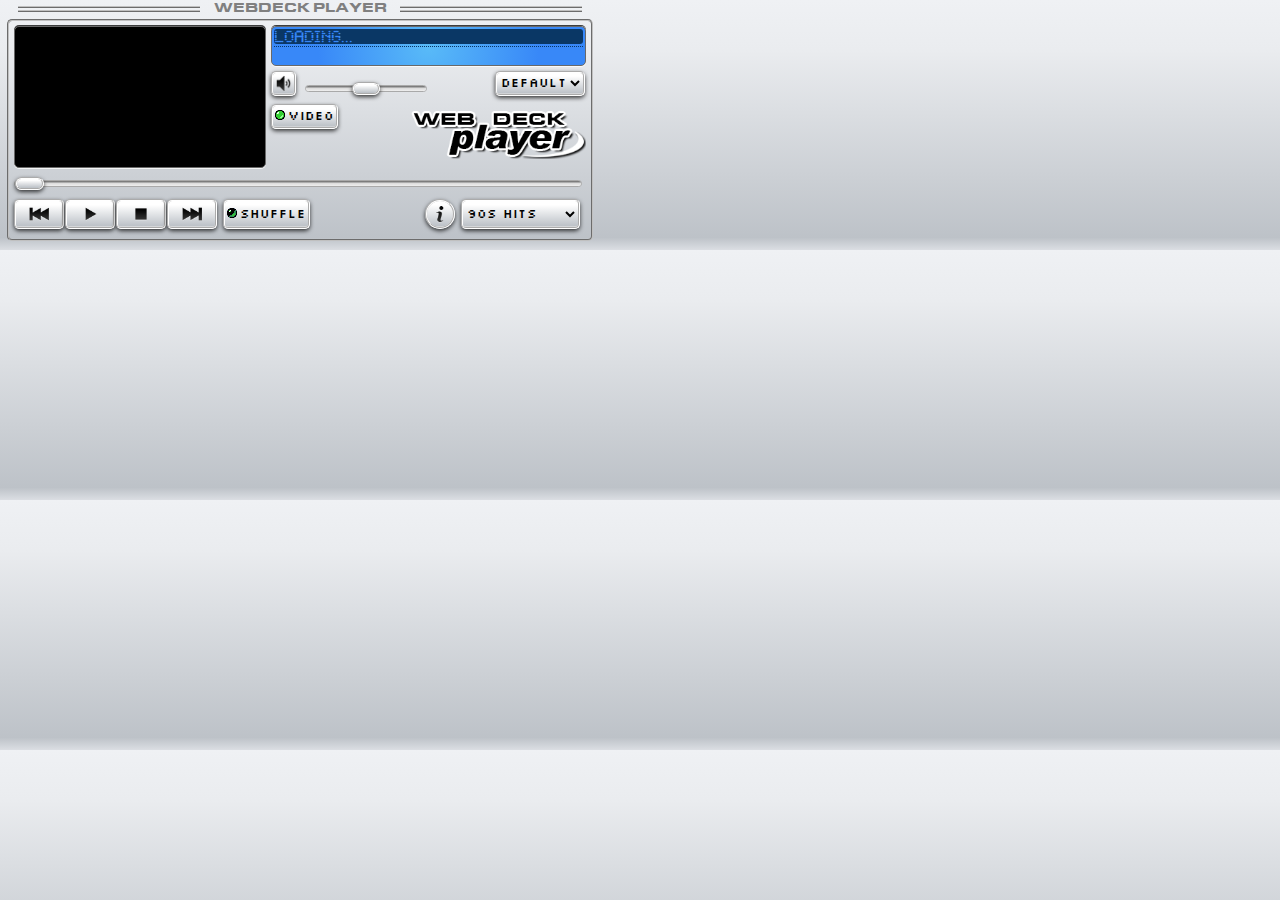
<file: webdeck-player/index.html>
<!DOCTYPE html>

<html lang="en">
    <head>
        <meta charset="utf-8" lang="en"/>
        <meta name="author" content="Chris"/>
        <meta name="description" content=""/>
        <meta name="viewport" content="width=device-width, initial-scale=1">

        <title>Webdeck Player</title>
        <link rel="icon" type="image/x-icon" href="/favicon.ico"> 
        <link id="player-theme" rel="stylesheet" href="./themes/silver/webdeck-player.css">
    </head>

    <body>

        <div id="content">

            <div id="web-deck-player">

                <div id="player-title-bar">
                    WEBDECK PLAYER
                </div>

                <div id="player-body">
                    <div id="player-main-section">
                        <div class="columns">
                            <div id="player-display">
                                <div id="youtube-player"></div>
                            </div>
                            
                            <div id="player-info">
                                <div id="info-screen">
                                    <p id="songLabel"><b>Loading...</b></p>
                                    <div id="statusLabel"><br></div>
                                </div>
                                
                                <div class="player-row">
                                    <div id="player-volume">
                                        <button id="volumeButton" title="Mute / Unmute"></button>
                                        <input type="range" id="volumeBar" title="Volume" min="0" max="100" value="50">
                                    </div>
                                    
                                    <select id="themeSelector" title="Select Theme">
                                        <!-- themes are injected with javascript -->
                                    </select> 
                                </div>

                                <div class="player-row">
                                    <button id="videoButton" class="toggle-button" state="on" title="Toggle Video"><p>Video</p></button>

                                    <div id="playerLogo"></div>
                                </div>
                            </div>
                        </div>
                    </div>
                    
                    <div id="player-control-panel">
                        <input type="range" id="seekBar" title="Seek" value="0">
                        <br>
                        
                        <div class="playing-controls">
                            <button id="prevButton" title="Previous Track"></button>
                            <button id="playButton" title="Play / Pause"></button>
                            <button id="stopButton" title="Stop"></button>
                            <button id="nextButton" title="Next Track"></button>
                        </div>
                        
                        <div class="playing-controls">
                            <button id="shuffleButton" class="toggle-button" state="off" title="Toggle Shuffle"><p>Shuffle</p></button>
                        </div>

                        
                        
                        <div class="playing-controls" float-right>
                            <select id="playlistSelector" title="Select Playlist">
                                <!-- playlists are injected with javascript -->
                            </select>
                        </div>

                        <div class="playing-controls" rounded float-right>
                            <button id="infoButton" title="Info"></button>
                        </div>
                    </div>
    
                </div>
 
            </div>

            <script src="./script.js"></script>
        
        </div>

    </body>
</html>
</file>
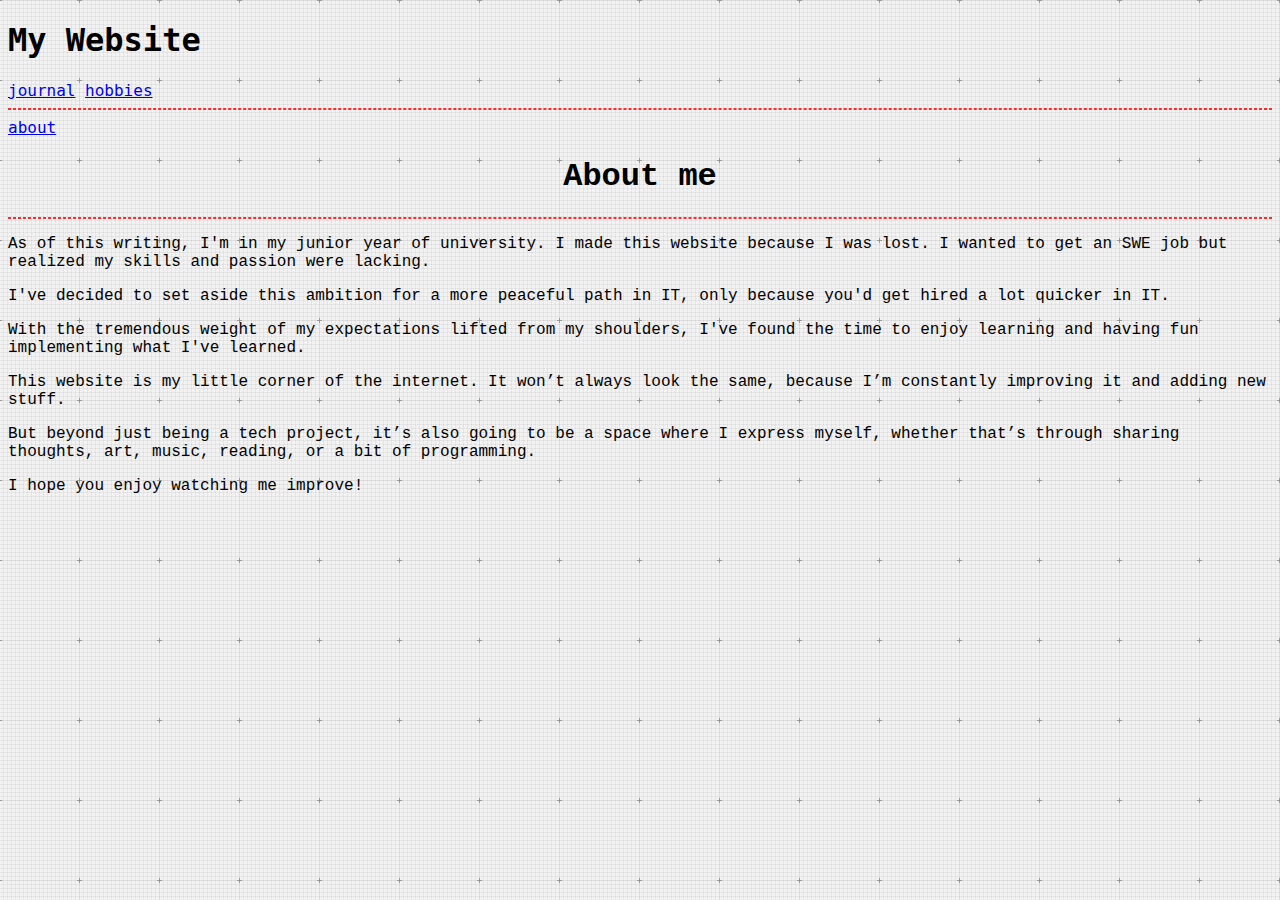
<file: about.html>
<!DOCTYPE html>
<html lang="en">
  <head>
    <meta charset="UTF-8" />
    <meta
      name="viewport"
      content="width=device-width, initial-scale=1, maximum-scale=1"
    />
    <meta name="viewport" content="width=device-width, initial-scale=1.0" />
    <title>Aldamarre's website</title>

    <!-- Stylesheets -->
    <link href="style.css" rel="stylesheet" type="text/css" media="all" />
    <link href="https://478.neocities.org/catalog/fonts.css" rel="stylesheet" />
    <link
      href="https://fonts.googleapis.com/css2?family=Chilanka&family=Itim&display=swap"
      rel="stylesheet"
    />
    <link rel="preconnect" href="https://fonts.googleapis.com" />
    <link rel="preconnect" href="https://fonts.gstatic.com" crossorigin />
    <link
      href="https://fonts.googleapis.com/css2?family=Pixelify+Sans&display=swap"
      rel="stylesheet"
    />
  </head>

  <body>
    <div class="image-center">
      <div class="container">
        <div class="sidebar">
          <h1>My Website</h1>
          <a href="index.html">journal</a>
          <a href="hobbies.html">hobbies</a>
          <br>
          <hr style="color: #ff2b2b; border-style: dashed;">
          <a href="about.html">about</a>
        </div>

        <div class="content" style="font-family: Courier, monospace;">
          <h1 style="text-align: center; font-family: Courier, monospace;">
           About me<br />
          </h1>
          <hr style="color: #ff2b2b; border-style: dashed;"/>
            <p>As of this writing, I'm in my junior year of university. I made this website because I was lost. I wanted to get an SWE job but realized my skills and passion were lacking.</p>
            <p>I've decided to set aside this ambition for a more peaceful path in IT, only because you'd get hired a lot quicker in IT.</p>
            <p>With the tremendous weight of my expectations lifted from my shoulders, I've found the time to enjoy learning and having fun implementing what I've learned.</p>
            <p>This website is my little corner of the internet. It won’t always look the same, because I’m constantly improving it and adding new stuff.</p> 
            <p>But beyond just being a tech project, it’s also going to be a space where I express myself, whether that’s through sharing thoughts, art, music, reading, or a bit of programming.</p>
            <p>I hope you enjoy watching me improve!</p>
        </div>
      </div>
    </div>
  </body>
</html>
</file>
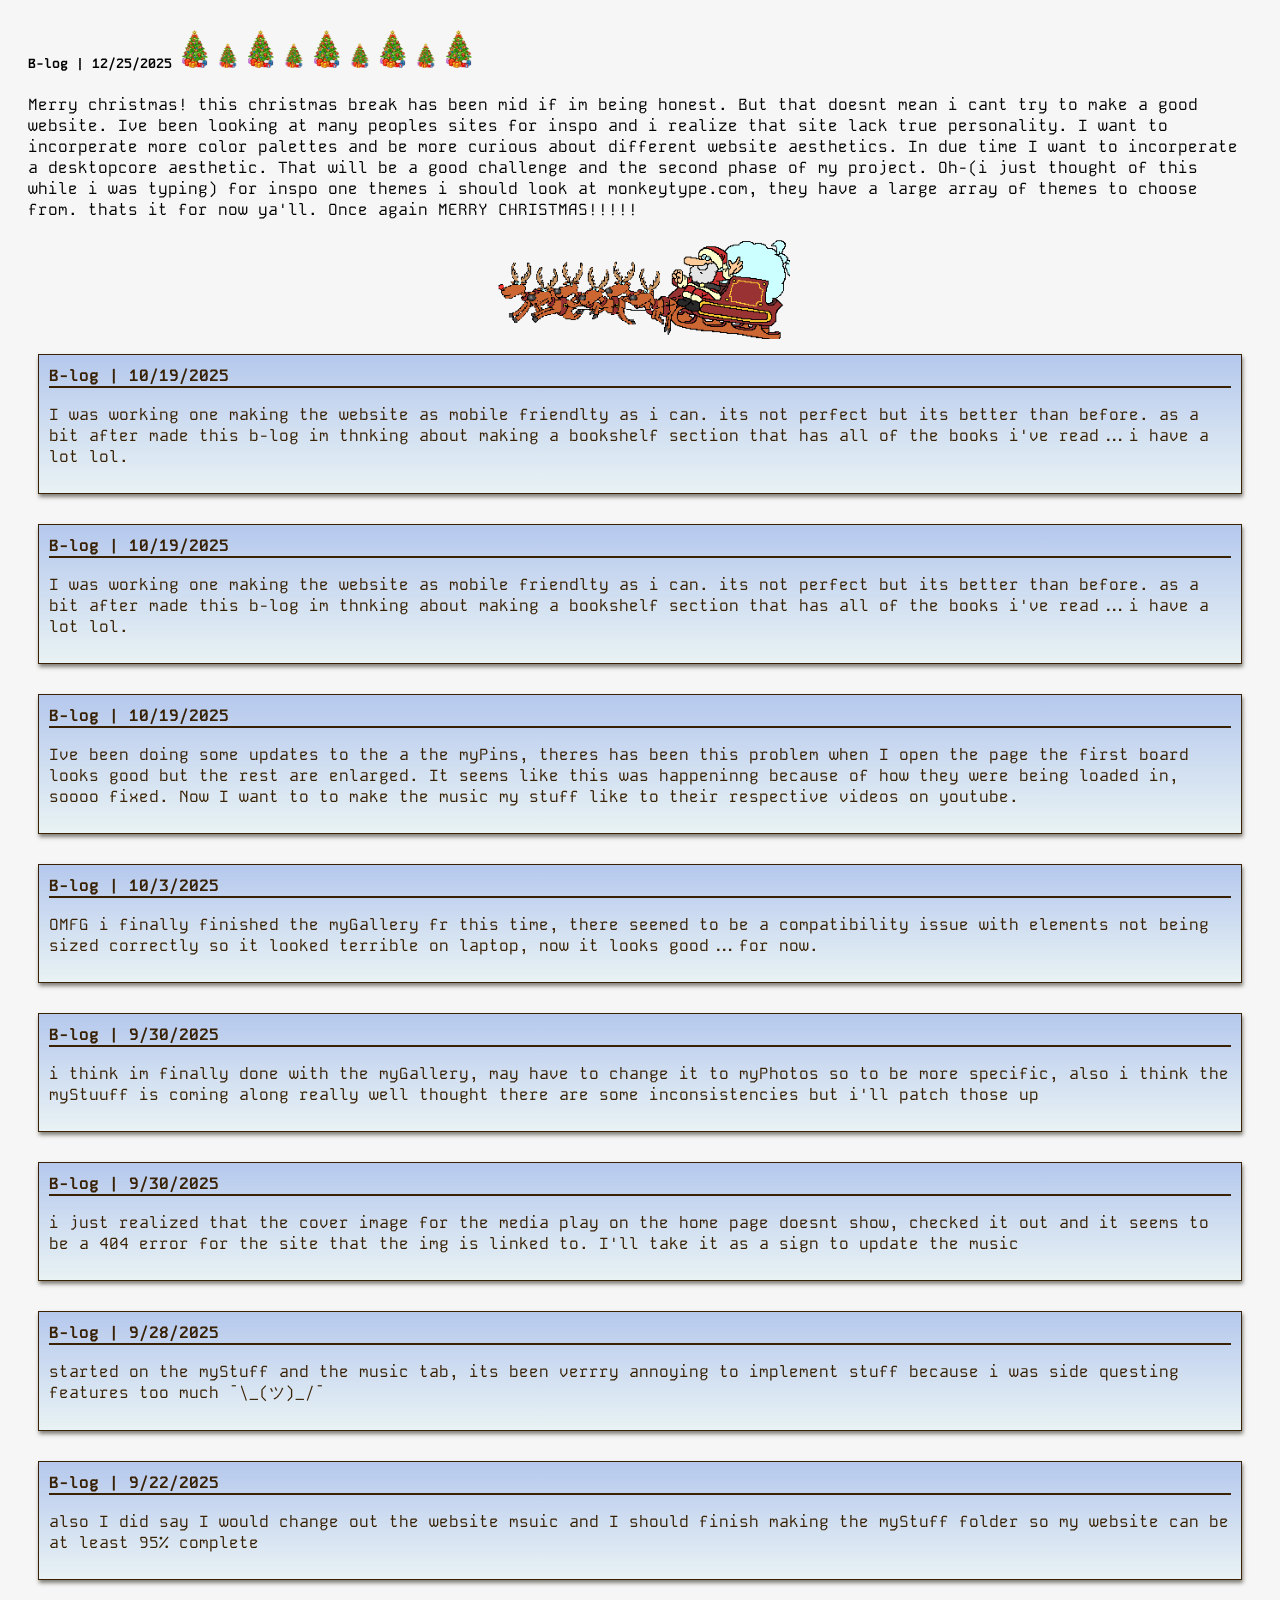
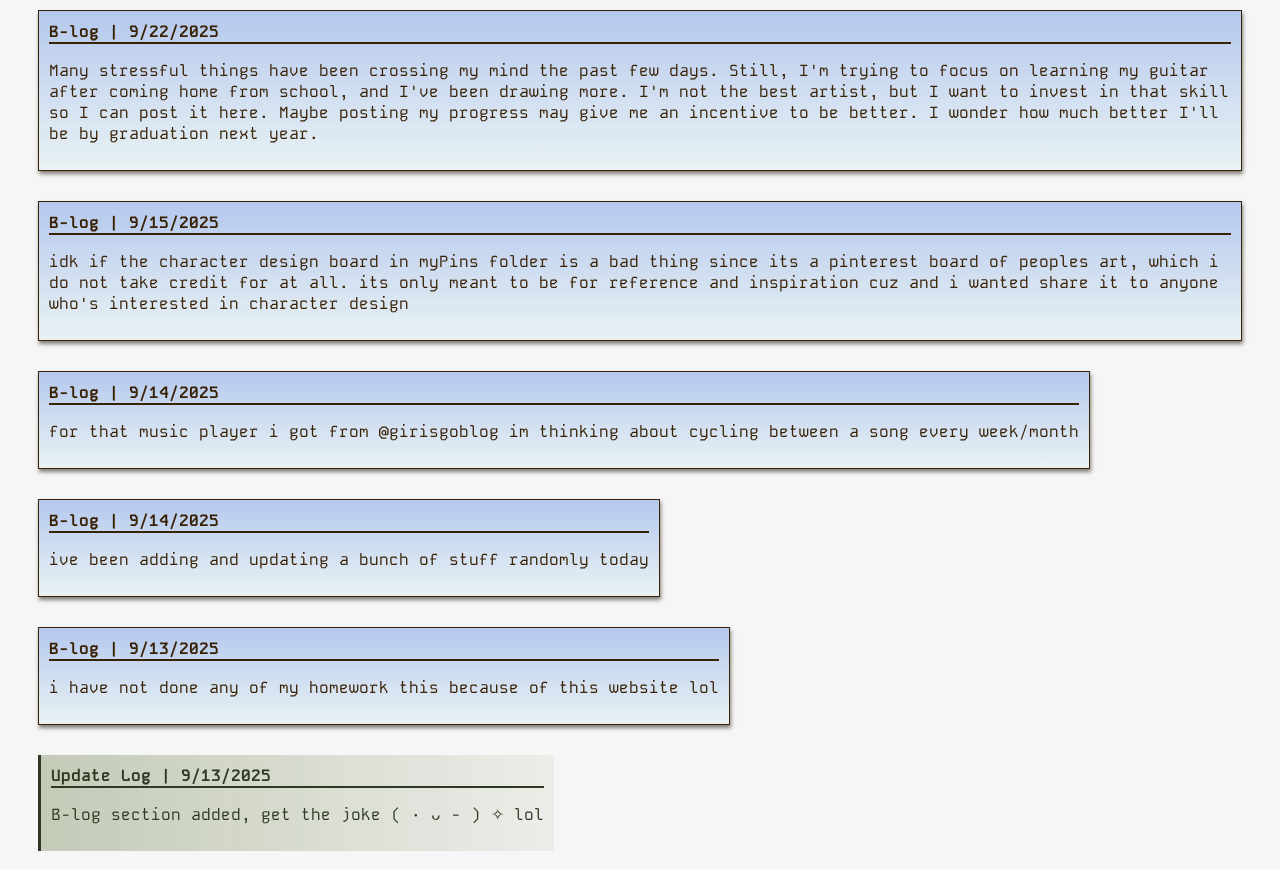
<file: b-log.html>
<!DOCTYPE html>

<html>

<head>
    <meta charset="utf-8">
    <meta http-equiv="X-UA-Compatible" content="IE=edge">
    <title>b-log</title>
    <meta name="description" content="">
    <meta name="viewport" content="width=device-width, initial-scale=1">
    <link rel="stylesheet" href="b-log.css">
    <link rel="stylesheet" href="hover.css">
</head>
<style>
    .narrate {
        margin-bottom: 20px
    }
</style>

<body>
    <style>
        @import url("https://fonts.googleapis.com/css2?family=Kode+Mono:wght@400..700&display=swap");
    </style>
    <div class="hvr-grow-shadow">
        <div class="narratechristmas">
            <h5>B-log | 12/25/2025 <img src="images/tree.gif" width="30" alt="Christmas tree">
            <img src="images/tree.gif" width="20" alt="Christmas tree">
            <img src="images/tree.gif" width="30" alt="Christmas tree">
            <img src="images/tree.gif" width="20" alt="Christmas tree">
            <img src="images/tree.gif" width="30" alt="Christmas tree">
            <img src="images/tree.gif" width="20" alt="Christmas tree">
            <img src="images/tree.gif" width="30" alt="Christmas tree">
            <img src="images/tree.gif" width="20" alt="Christmas tree">
            <img src="images/tree.gif" width="30" alt="Christmas tree"></h5>
            <p>Merry christmas! this christmas break has been mid if im being honest. But that doesnt mean i cant try to
                make a good website. Ive been looking at many peoples sites for inspo and i realize that site lack true
                personality. I want to incorperate more color palettes and be more curious about different website
                aesthetics. In due time I want to incorperate a desktopcore aesthetic. That will be a good challenge and
                the second phase of my project. Oh-(i just thought of this while i was typing) for inspo one themes i
                should look at monkeytype.com, they have a large array of themes to choose from. thats it for now ya'll.
                Once again MERRY CHRISTMAS!!!!!</p>
            </p>
            <div class="tree-row" style="text-align:center;">
                <img src="images/santasleigh.gif" width="300">

            </div>

        </div>
    </div>

    <div class="hvr-grow-shadow">
        <div class="narrate">
            <h5>B-log | 10/19/2025</h5>
            <p>I was working one making the website as mobile friendlty as i can. its not perfect but its better than
                before. as a bit after made this b-log im thnking about making a bookshelf section that has all of the
                books i've read...i have a lot lol.
            </p>
        </div>
    </div>

    <div class="hvr-grow-shadow">
        <div class="narrate">
            <h5>B-log | 10/19/2025</h5>
            <p>I was working one making the website as mobile friendlty as i can. its not perfect but its better than
                before. as a bit after made this b-log im thnking about making a bookshelf section that has all of the
                books i've read...i have a lot lol.
            </p>
        </div>
    </div>

    <div class="hvr-grow-shadow">
        <div class="narrate">
            <h5>B-log | 10/19/2025</h5>
            <p>Ive been doing some updates to the a the myPins, theres has been this problem when I open the page the
                first board looks good but the rest are enlarged. It seems like this was happeninng because of how they
                were being loaded in, soooo fixed. Now I want to to make the music my stuff like to their respective
                videos on youtube.</p>
        </div>
    </div>

    <div class="hvr-grow-shadow">
        <div class="narrate">
            <h5>B-log | 10/3/2025</h5>
            <p>OMFG i finally finished the myGallery fr this time, there seemed to be a compatibility issue with
                elements not being sized correctly so it looked terrible on laptop, now it looks good...for now.</p>
        </div>
    </div>


    <div class="hvr-grow-shadow">
        <div class="narrate">
            <h5>B-log | 9/30/2025</h5>
            <p>i think im finally done with the myGallery, may have to change it to myPhotos so to be more specific,
                also i think the myStuuff is coming along really well thought there are some inconsistencies but i'll
                patch those up</p>
        </div>
    </div>

    <div class="hvr-grow-shadow">
        <div class="narrate">
            <h5>B-log | 9/30/2025</h5>
            <p>i just realized that the cover image for the media play on the home page doesnt show, checked it out and
                it seems to be a 404 error for the site that the img is linked to. I'll take it as a sign to update the
                music</p>
        </div>
    </div>


    <div class="hvr-grow-shadow">
        <div class="narrate">
            <h5>B-log | 9/28/2025</h5>
            <p>started on the myStuff and the music tab, its been verrry annoying to implement stuff because i was side
                questing features too much ¯\_(ツ)_/¯</p>
        </div>
    </div>

    <div class="hvr-grow-shadow">
        <div class="narrate">
            <h5>B-log | 9/22/2025</h5>
            <p>also I did say I would change out the website msuic and I should finish making the myStuff folder so my
                website can be at least 95% complete</p>
        </div>
    </div>

    <div class="hvr-grow-shadow">
        <div class="narrate">
            <h5>B-log | 9/22/2025</h5>
            <p>Many stressful things have been crossing my mind the past few days. Still, I'm trying to focus on
                learning my guitar after coming home from school, and I've been drawing more. I'm not the best artist,
                but I want to invest in that skill so I can post it here. Maybe posting my progress may give me an
                incentive to be better. I wonder how much better I'll be by graduation next year.</p>
        </div>
    </div>

    <div class="hvr-grow-shadow">
        <div class="narrate">
            <h5>B-log | 9/15/2025</h5>
            <p>idk if the character design board in myPins folder is a bad thing since its a pinterest board of peoples
                art, which i do not take credit for at all. its only meant to be for reference and inspiration cuz and i
                wanted share it to anyone who's interested in character design</p>
        </div>
    </div>


    <div class="hvr-grow-shadow">
        <div class="narrate">
            <h5>B-log | 9/14/2025</h5>
            <p>for that music player i got from @girisgoblog im thinking about cycling between a song every week/month
            </p>
        </div>
    </div>

    <div class="hvr-grow-shadow">
        <div class="narrate">
            <h5>B-log | 9/14/2025</h5>
            <p>ive been adding and updating a bunch of stuff randomly today</p>
        </div>
    </div>

    <div class="hvr-grow-shadow">
        <div class="narrate">
            <h5>B-log | 9/13/2025</h5>
            <p>i have not done any of my homework this because of this website lol</p>
        </div>
    </div>

    <div class="investigate hvr-grow-shadow">
        <h5>Update Log | 9/13/2025</h5>
        <p>B-log section added, get the joke ( • ᴗ - ) ✧ lol</p>
    </div>

    <script src="" async defer></script>
</body>

</html>
</file>
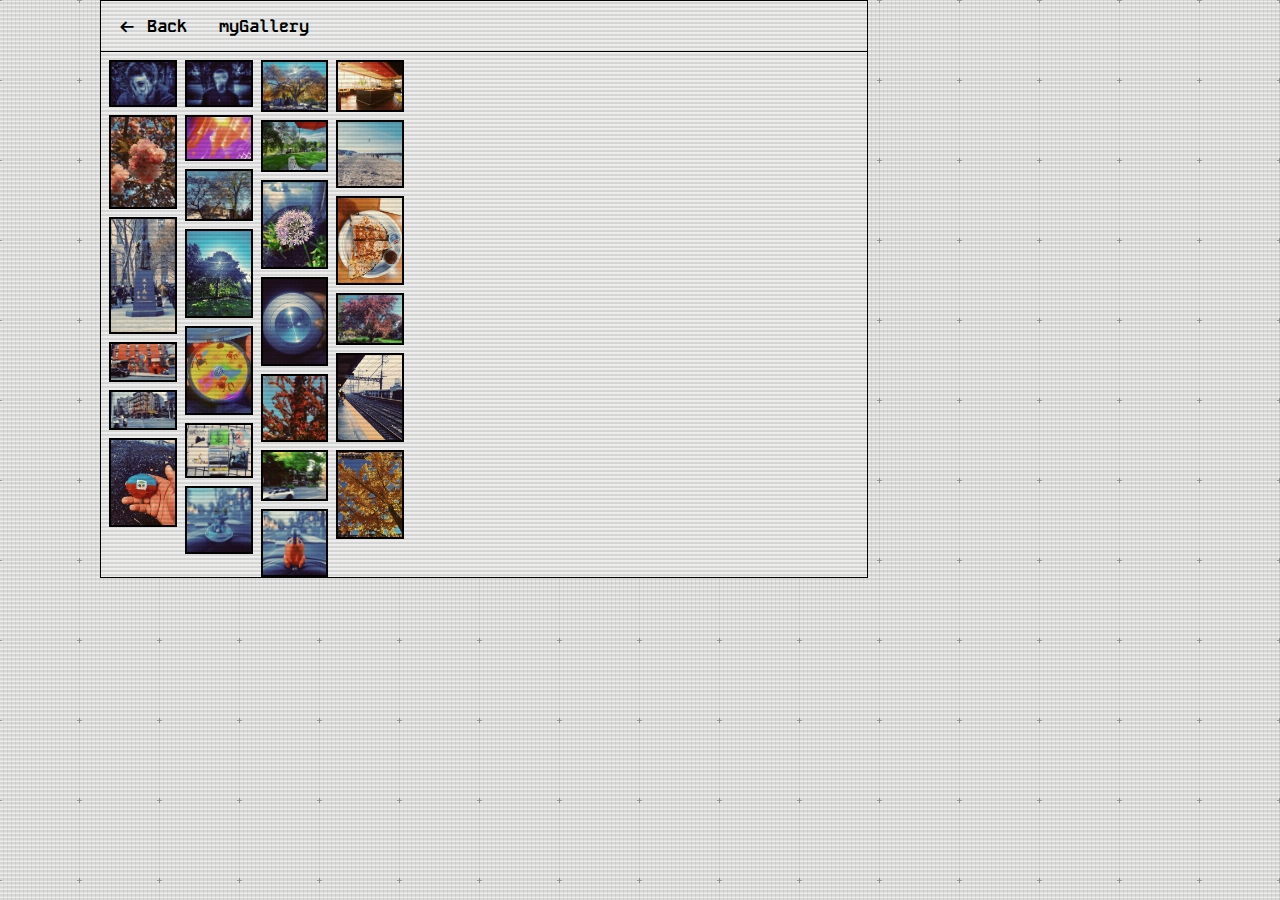
<file: myGallery.html>
<!DOCTYPE html>
<html>

<head>
  <meta charset="utf-8" />
  <meta http-equiv="X-UA-Compatible" content="IE=edge" />
  <title></title>
  <meta name="description" content="" />
  <meta name="viewport" content="width=980, initial-scale=0.5, maximum-scale=0.5, user-scalable=no" />
  <link rel="stylesheet" href="style.css" />
  <link rel="stylesheet" href="bookshelf.css" />
  <link rel="" stylesheeth" href="chat.css" />
  <link rel="stylesheet" href=hover.css>
  <div class="crt"></div>
</head>
<style>
  @import url("https://fonts.googleapis.com/css2?family=Kode+Mono:wght@400..700&display=swap");


html{
     font-family: kode-mono;
}


  * {
    box-sizing: border-box;

  }

body {
  margin: 0;
  display: flex; /* Make the body a flex container */
  justify-content: center; /* Center horizontally */
  align-items: center; /* Center vertically */
  min-height: 100vh; /* Ensure the body takes up at least the full viewport height */
}

  .header {
    text-align: left;
    padding: 0px;
    border: 1px solid black;
   font-family: kode-mono;
  }



button{
     font-family: kode-mono;
}


  .row {
    display: -ms-flexbox;
    /* IE10 */
    display: flex;
    -ms-flex-wrap: wrap;
    /* IE10 */
    flex-wrap: wrap;
    padding: 0 4px;
    background-color: #f1f1f1;
  }

  /* Create four equal columns that sits next to each other */
  .column {
    -ms-flex: 25%;
    /* IE10 */
    flex: 25%;
    max-width: 10%;
    padding: 0 4px;
  }

  .column img {
    margin-top: 8px;
    vertical-align: middle;
    width: 100%;
  
  }

  img{
    
    border: 2px solid #000000;
  }


  /* Responsive layout - makes a two column-layout instead of four columns */
  @media screen and (max-width: 800px) {
    .column {
      -ms-flex: 50%;
      flex: 50%;
      max-width: 50%;
    }
  }

  /* Responsive layout - makes the two columns stack on top of each other instead of next to each other */
  @media screen and (max-width: 600px) {
    .column {
      -ms-flex: 100%;
      flex: 100%;
      max-width: 100%;
    }
  }
</style>

<body>

  <!-- Header -->
   <div class="flex-item-1" style="width: 60%; height: fit-content;margin-left: 100px;margin-right: 100px;">
      <div class="tab" style="
            border-bottom-width: 1px;
            border-left-width: 0px;
            border-right-width: 0px;
            border-top-width: 0px;
          ">
          <a href="index.html" style="color: #000000; text-decoration: none;">
          <button style="font-size: 17px; font-weight: bolder;">
            &lt;- Back
        </button>
          </a>
        <button class="tablinks" style="font-size: 17px; ">
          <strong>myGallery</strong>
        </button>

      </div>
      


<!-- Photo Grid -->
<div class="row">
  <div class="column">
    <img src="/myGallery/image.webp"  loading="lazy" alt="Description of image 1">
    <img src="/myGallery/IMG_0048.webp"  loading="lazy" alt="Description of image 2">
    <img src="/myGallery/IMG_1704.webp"  loading="lazy" alt="Description of image 3">
    <img src="/myGallery/IMG_1711.webp"  loading="lazy" alt="Description of image 4">
    <img src="/myGallery/IMG_1705.webp"  loading="lazy" alt="Description of image 5">
    <img src="/myGallery/IMG_8461.webp"  loading="lazy" alt="Description of image 6">
  </div>
  <div class="column">
    <img src="/myGallery/IMG_0790.webp"  loading="lazy" alt="Description of image 7">
    <img src="/myGallery/IMG_1802.webp"  loading="lazy" alt="Description of image 8">
    <img src="/myGallery/IMG_5608.webp"  loading="lazy" alt="Description of image 9">
    <img src="/myGallery/IMG_0386.webp"  loading="lazy" alt="Description of image 10">
    <img src="/myGallery/IMG_0571.webp"  loading="lazy" alt="Description of image 11">
    <img src="/myGallery/IMG_3382.webp"  loading="lazy" alt="Description of image 12">
    <img src="/myGallery/IMG_1384.webp"  loading="lazy" alt="Description of image 13">
  </div>
  <div class="column">
    <img src="/myGallery/20241025_132404.webp"  loading="lazy" alt="Description of image 14">
    <img src="/myGallery/IMG_2050.webp"  loading="lazy" alt="Description of image 15">
    <img src="/myGallery/IMG_0152.webp"  loading="lazy" alt="Description of image 16">
    <img src="/myGallery/IMG_0559.webp"  loading="lazy" alt="Description of image 17">
    <img src="/myGallery/IMG_5623.webp"  loading="lazy" alt="Description of image 18">
    <img src="/myGallery/IMG_9422.webp"  loading="lazy" alt="Description of image 19">
    <img src="/myGallery/IMG_1386.webp"  loading="lazy" alt="Description of image 20">
  </div>
  <div class="column">
    <img src="/myGallery/cachedImage.webp"  loading="lazy" alt="Description of image 21">
    <img src="/myGallery/IMG_1212.webp"  loading="lazy" alt="Description of image 22">
    <img src="/myGallery/IMG_2832.webp"  loading="lazy" alt="Description of image 23">
    <img src="/myGallery/IMG_9100.webp"  loading="lazy" alt="Description of image 24">
    <img src="/myGallery/IMG_8131.webp"  loading="lazy" alt="Description of image 25">
    <img src="/myGallery/IMG_1011.webp"  loading="lazy" alt="Description of image 26">
  </div>
</div>

</body>

</html>
</file>
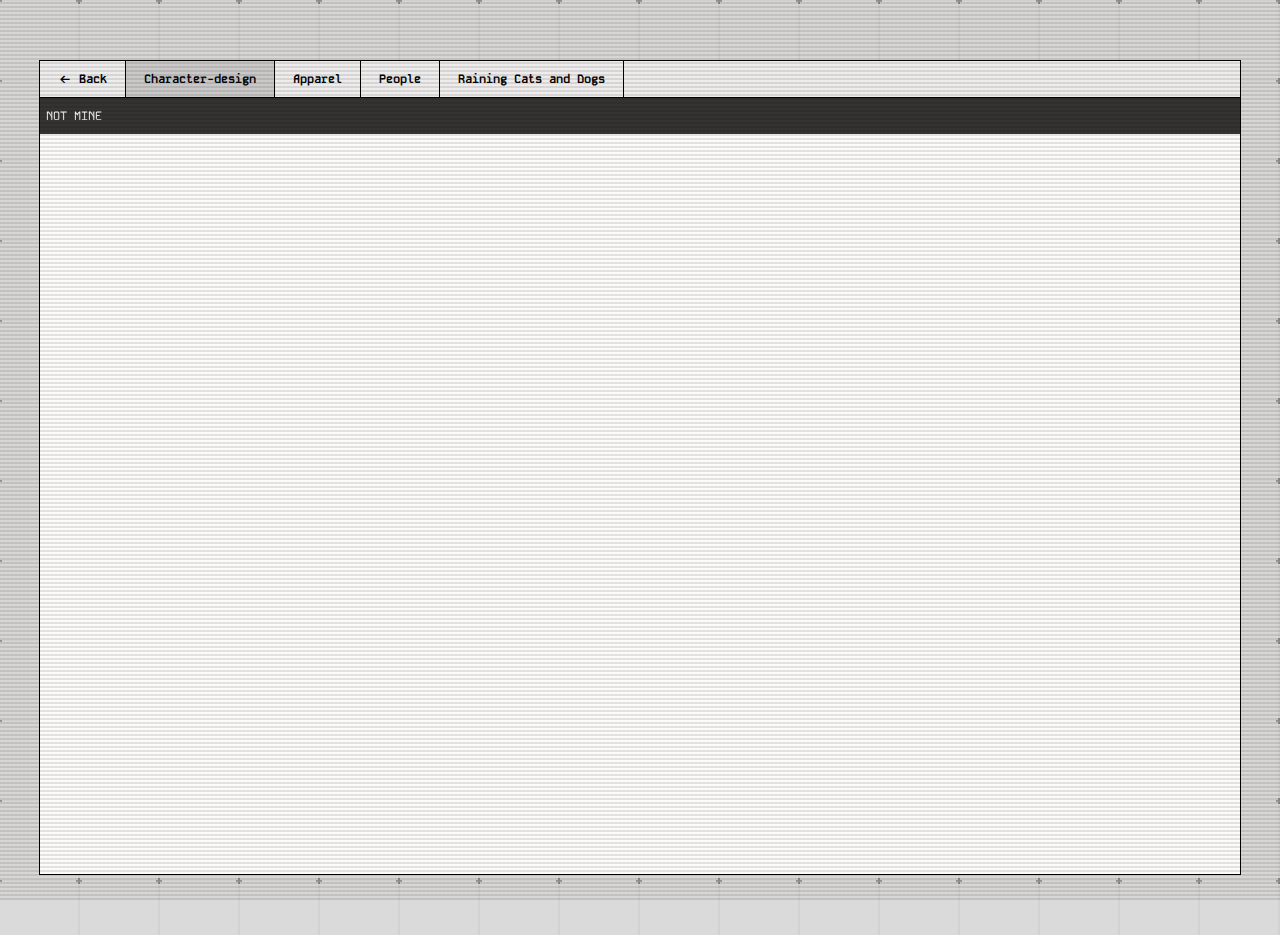
<file: myPins.html>
<!DOCTYPE html>

<html>

<head>
  <meta charset="utf-8" />
  <meta http-equiv="X-UA-Compatible" content="IE=edge" />
  <title>myPins</title>
  <meta name="description" content="" />
  <meta name="viewport" content="width=device-width, initial-scale=1.0">
  <link rel="stylesheet" href="bookshelf.css" />
  <link rel="stylesheet" href=hover.css>
  <link rel="stylesheet" href=myPins.css>
  <link rel="preconnect" href="https://petracoding.github.io">
  <div class="crt"></div>
    <link rel="icon" href="/images/paper6.gif" type="image/gif">

</head>

<body>
  <style>
    @import url("https://fonts.googleapis.com/css2?family=Kode+Mono:wght@400..700&display=swap");
  </style>
    <div class="flex-item-1">
      <div class="tab" style="
            border-bottom-width: 1px;
            border-left-width: 0px;
            border-right-width: 0px;
            border-top-width: 0px;
            
          ">
        <a href="index.html">
          <button style="font-size: 17px; font-weight: bolder;">
            <- Back </button>
        </a>
        <button class="tablinks" onclick="openTab(event, 'Character-design')" id="defaultOpen">
          Character-design
        </button>
        <button class="tablinks" onclick="openTab(event, 'Apparel')">
          Apparel
        </button>
        <button class="tablinks" onclick="openTab(event, 'People')">
          People
        </button>
        <button class="tablinks" onclick="openTab(event, 'Raining')">
          Raining Cats and Dogs
        </button>
      </div>
      <marquee behavior="scroll" direction="right" scrollamount="15" loop="infinite">
  <a href="#">FOR INSPIRATION ONLY</a>
  &nbsp;•&nbsp;
  <a href="#">THESE ARE NOT MINE</a>
  &nbsp;•&nbsp;
  <a href="#">THESE ARE ONLY PINS FROM PINTEREST</a>
  &nbsp;•&nbsp;
  <a href="#">THESE ARE NOT MINE</a>
</marquee>



      <style>
        .news-ticker-container {
          width: 100%;
          overflow: hidden;
          background-color: #333;
          color: #fff;
          padding: 10px 0;
          box-sizing: border-box;
        }

          *{
            overscroll-behavior-y: none;
          }
        .news-ticker-text {
          display: inline-block;
          padding-left: 100%;
          animation: scroll-news 15s linear infinite;
          white-space: nowrap;
        }

        @keyframes scroll-news {
          0% {
            transform: translate3d(-100%, 0, 0);
          }

          100% {
            transform: translate3d(0, 0, 0);
          }
        }

        .news-item {
          display: inline-block;
          margin: 0 20px;
          color: #fff;
          text-decoration: none;
          font-size: 16px;
        }

        .news-item:hover {
          text-decoration: underline;/
        }

        .news-ticker-container:hover .news-ticker-text {
          animation-play-state: paused;
        }
      </style>


      <div>
      </div>

      <div id="Character-design" class="tabcontent">
        <iframe class="character-design"
          src="https://petracoding.github.io/pinterest/board.html?link=aldamarre2/character-design&amp;hideHeader=1&amp;hideFooter=1&amp;transparent=1"
          loading="eager" fetchpriority="high" importance="high" allow="autoplay; encrypted-media"
            style="width: 100%; border: 0;">></iframe>
      </div>

      <div id="Apparel" class="tabcontent"
        >
        <iframe
          data-src="https://petracoding.github.io/pinterest/board.html?link=aldamarre2/apparel&amp/&hideHeader=1&hideFooter=1&transparent=0"
          loading="eager" fetchpriority="high" importance="high" allow="autoplay; encrypted-media"
          style="width: 100%; border: 0;"></iframe>
      </div>

      <div id="People" class="tabcontent"
        >
        <iframe
          data-src="https://petracoding.github.io/pinterest/board.html?link=aldamarre2/people/&hideHeader=1&hideFooter=1&transparent=1"
          loading="eager" fetchpriority="high" importance="high" allow="autoplay; encrypted-media"
         style="width: 100%; border: 0;"></iframe>
      </div>
      <div id="Raining" class="tabcontent"
       >
        <iframe class="raining"
          data-src="https://petracoding.github.io/pinterest/board.html?link=aldamarrejean12/raining-cats-and-dogs&hideHeader=1&hideFooter=1&transparent=1"
          loading="eager" fetchpriority="high" importance="high" allow="autoplay; encrypted-media"
          style="width: 100%; border: 0;"></iframe>
      </div>
    </div>


    <script>
      function openTab(evt, cityName) {
        var i, tabcontent, tablinks;
        tabcontent = document.getElementsByClassName("tabcontent");
        for (i = 0; i < tabcontent.length; i++) {
          tabcontent[i].style.display = "none";
        }
        tablinks = document.getElementsByClassName("tablinks");
        for (i = 0; i < tablinks.length; i++) {
          tablinks[i].className = tablinks[i].className.replace(" active", "");
        }

        var tab = document.getElementById(cityName);
        tab.style.display = "block";
        evt.currentTarget.className += " active";

        var iframes = tab.getElementsByTagName('iframe');
        for (i = 0; i < iframes.length; i++) {
          var frame = iframes[i];
          var ds = frame.getAttribute('data-src');
          if (ds && (!frame.getAttribute('src') || frame.getAttribute('src').length === 0)) {
            frame.setAttribute('src', ds);
          }
        }
      }

      document.getElementById("defaultOpen").click();
    </script>
    <script>
      (function () {
        var scrollContainer = document.querySelector('.tab');
        if (scrollContainer && scrollContainer.addEventListener) {
          scrollContainer.addEventListener('wheel', function (event) {
            
            event.preventDefault();
            scrollContainer.scrollLeft += event.deltaY;
          }, { passive: false });
        }
      })();
    </script>

</body>

</html>
</file>
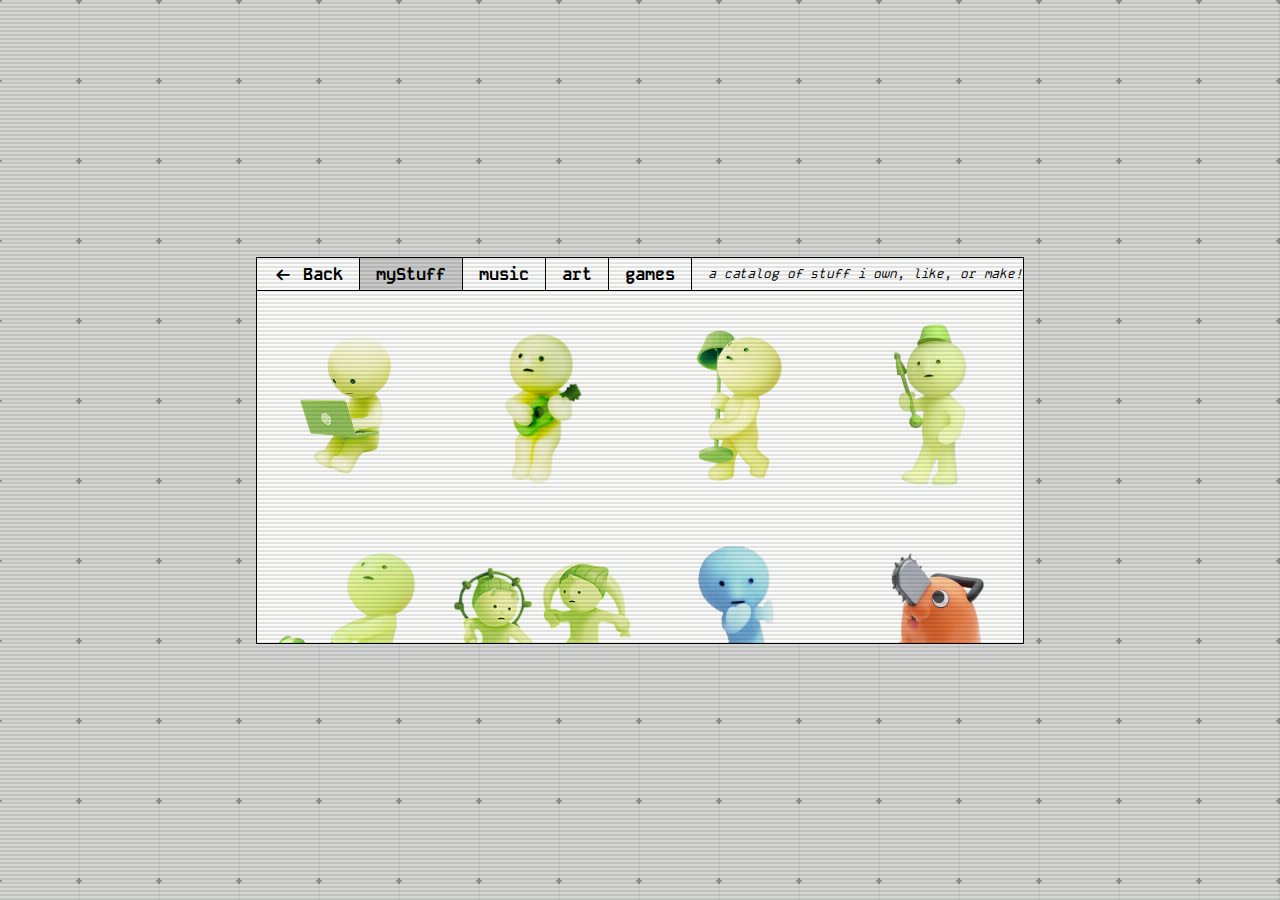
<file: myStuff.html>
<!DOCTYPE html>
<html>

<head>
    <meta charset="utf-8" />
    <meta http-equiv="X-UA-Compatible" content="IE=edge" />
    <title></title>
    <meta name="description" content="" />
    <meta name="viewport" content="width=980, initial-scale=0.5, maximum-scale=0.5, user-scalable=no" />
    <link rel="stylesheet" href="myStuff.css" />
    <link rel="stylesheet" href=hover.css>
    <link rel="preconnect" href="https://fonts.googleapis.com">
<link rel="preconnect" href="https://fonts.gstatic.com" crossorigin>
<link href="https://fonts.googleapis.com/css2?family=Coral+Pixels&display=swap" rel="stylesheet">
    <div class="crt"></div>
</head>
<style>
    @import url("https://fonts.googleapis.com/css2?family=Kode+Mono:wght@400..700&display=swap");

    @font-face {
        font-family: JD-WARNING;
        src: url(/JD-WARNING-BASIC.otf);
        font-weight: normal;
        font-style: normal;
    }


    html {
        font-family: kode-mono;
    }


    * {
        box-sizing: border-box;
        overscroll-behavior: none;
    }

    body {
        margin: 0;
        display: flex;
        justify-content: center;
        align-items: center;
        min-height: 100vh;
    }

    .header {
        text-align: left;
        padding: 0px;
        border: 1px solid black;
        font-family: kode-mono;
    }


    button {
        font-family: kode-mono;
    }



    img {
        width: 100px;

    }


    @media screen and (max-width: 800px) {
        .column {
            -ms-flex: 50%;
            flex: 50%;
            max-width: 50%;
        }
    }


    @media screen and (max-width: 600px) {
        .column {
            -ms-flex: 100%;
            flex: 100%;
            max-width: 100%;
        }
    }
</style>

<body>

    <!-- Header -->
    <div class="flex-item-1" style="width: 60%;margin-left: 100px;margin-right: 100px; scrollbar-width: none;">
        <div class="tab"
            style="position: sticky; top: 0; border-bottom-width: 1px; border-left-width: 0px; border-right-width: 1px; border-top-width: 0px; background-color: white; z-index: 10;">

            <a href="index.html" style="color: #000000; text-decoration: none;">
                <button style="font-size: 17px; font-weight: bolder;">
                    &lt;- Back
                </button>
            </a>
            <button class="tablinks" onclick="openTab(event, 'myStuff')" id="defaultOpen"
                style="font-size: 17px; border-left: #000000 solid 1px;">
                <strong>myStuff</strong>
            </button>
            <button class="tablinks" onclick="openTab(event, 'music')" style="font-size: 17px; ">
                <strong>music</strong>
            </button>
            <button class="tablinks" onclick="openTab(event, 'art')" style="font-size: 17px; ">
                <strong>art</strong>
            </button>
            <button class="tablinks" onclick="openTab(event, 'games')"
                style="font-size: 17px; border-right-width: 1px;border-right-style: solid;">
                <strong>games</strong>
            </button>

            <button class="tablinks desc" id="desc"
                style="font-size: 0.8rem; font-style: oblique; letter-spacing: -0.01em; width: 100%;">
                a catalog of stuff i own, like, or make!
            </button>
        </div>


        <!-- Tab content -->

        <div id="myStuff" class="tabcontent"
            style="width: 100%; height: 850px; padding: 20px 0px 19px; display: block;border-left-width: 0px;border-bottom-width: 0px;border-right-width: 0px;">
            <div style="
            height: 100%;
        display: grid; 
        grid-template-columns: repeat(4, 1fr);
        place-items: center; 
        gap: 20px;
        align-items: center;">
                <img class="hvr-grow-rotate" src="/items/studysmiski-min.png">
                <img class="hvr-grow-rotate" src="/items/guitarsmiski-min.png" style="width: 100px;">
                <img class="hvr-grow-rotate" src="/items/smiskimovinglamp-min.png" style="width: 100px;">
                <img class="hvr-grow-rotate" src="/items/leadersmiski-min.png" style="width: 115px;">
                <img class="hvr-grow-rotate" src="/items/dogsmiski-min.png" style="width: 150px;">
                <img class="hvr-grow-rotate" src="/items/fuzinRaijinsmiski-min.png" style="width: 220px;">
                <img class="hvr-grow-rotate" src="/items/lookingsmiski-min.png"
                    style="width: 100px; --drop-shadow-color: #8ac3ff;">
                <img class="hvr-grow-rotate" src="/items/pochitasitting-min.png"
                    style="width: 100px; --drop-shadow-color: #ff641c;">
                <img class="hvr-grow-rotate" src="/items/suneoviolin-min.png"
                    style="width: 115px; --drop-shadow-color: #ff6060;">
                <img class="hvr-grow-rotate" src="/items/samuraichoppa-min.png"
                    style="width: 120px; --drop-shadow-color: #fffc44;">
                <img class="hvr-grow-rotate" src="/items/Squier-Debut-Telecaster-min.png"
                    style="width: 300px; --drop-shadow-color: #800000;">
                <img class="hvr-grow-rotate" src="/items/legomantis-min.png"
                    style="width: 120px; --drop-shadow-color: #037e2c;">
                <img class="hvr-grow-rotate" src="/items/redbakugan-min.png"
                    style="width: 120px; --drop-shadow-color: #db103c;">
                <img class="hvr-grow-rotate" src="/items/Pegatrix-min.png"
                    style="width: 140px; --drop-shadow-color: #4affff;">
                <img class="hvr-grow-rotate" src="/items/Hydorous-min.png"
                    style="width: 140px; --drop-shadow-color: #411da3;">
                <img class="hvr-grow-rotate" src="/items/twistedtemp-min.png"
                    style="width: 140px; --drop-shadow-color: #1c5372;">

            </div>
        </div>

        <style>
            .hvr-grow-rotate {
                max-width: 100%;
                height: auto;
                min-width: 0;
            }

            .hvr-grow-rotate:hover {
                filter: drop-shadow(5px 5px 10px var(--drop-shadow-color, rgb(117, 141, 30)));
                transform: scale(1.1) rotate(1deg);
                overflow: visible;
            }

            #desc:hover {
                background-color: initial;
            }
        </style>


        <div id="music" class="tabcontent"
            style="width: 100%; border-bottom-width: 0px; border-left-width: 0px; border-right-width: 0px; height: 850px; padding-left: 0px; margin-right: 0px; padding-top: 20px ; place-items: center;">
            <div style="display: flex; 
                flex-wrap: wrap; 
                justify-content: center; 
                align-items: flex-start;
                gap: 10px; ">
                <img class="images hvr-bob" src="/images/americanfootball.webp">
                <img class="images hvr-bob" src="/images/asitwere.webp">
                <img class="images hvr-bob" src="/images/berloiz.webp">
                <img class="images hvr-bob" src="/images/bjork.webp">
                <img class="images hvr-bob" src="/images/blaire.webp">
                <img class="images hvr-bob" src="/images/blednost.webp">
                <img class="images hvr-bob" src="/images/coldvisions.webp">
                <img class="images hvr-bob" src="/images/eldritch.webp">
                <img class="images hvr-bob" src="/images/febuary.webp">
                <img class="images hvr-bob" src="/images/firstdayback.webp">
                <img class="images hvr-bob" src="/images/fleshwater2000.webp">
                <img class="images hvr-bob" src="/images/gingerbee.webp">
                <img class="images hvr-bob" src="/images/girlsthat.webp">
                <img class="images hvr-bob" src="/images/hopesandfears.webp">
                <img class="images hvr-bob" src="/images/ihatemyself.webp">
                <img class="images hvr-bob" src="/images/inwardheal.webp">
                <img class="images hvr-bob" src="/images/lostnotfound.webp">
                <img class="images hvr-bob" src="/images/malcomtodd.webp">
                <img class="images hvr-bob" src="/images/ogbertthenerd.webp">
                <img class="images hvr-bob" src="/images/osamason.webp">
                <img class="images hvr-bob" src="/images/panchiko.webp">
                <img class="images hvr-bob" src="/images/passionpit.webp">
                <img class="images hvr-bob" src="/images/sinema.webp">
                <img class="images hvr-bob" src="/images/snackfunds.webp">
                <img class="images hvr-bob" src="/images/somedaymaybe.webp">
                <img class="images hvr-bob" src="/images/ST_TBD.webp">
                <img class="images hvr-bob" src="/images/sunkilmoon.webp">
                <img class="images hvr-bob" src="/images/thefray.webp">
                <img class="images hvr-bob" src="/images/TYA.webp">
                <img class="images hvr-bob" src="/images/unmusique.webp">
                <img class="images hvr-bob" src="/images/uss.webp">
                <img class="images hvr-bob" src="/images/wtf.webp">
                <div><iframe src="/webdeck-player/index.html" height="250" width="600"
                        style="border-top-width: 1px;border-top-style: solid;border-right-width: 1px;border-right-style: solid;border-bottom-width: 1px;border-bottom-style: solid;border-left-width: 1px;border-left-style: solid;"></iframe>
                </div>
            </div>
            <div>
                <style>
                    .hvr-grow-rotate:hover {
                        filter: drop-shadow(5px 5px 10px var(--drop-shadow-color, rgb(117, 141, 30)));
                    }

                    .images {
                        filter: drop-shadow(0 0 16px rgba(0, 0, 0, 0.4));
                        margin: 10px;
                        transition: filter 0.3s ease-in-out;
                    }
                </style>
                <script>
                    function getDominantNonBrightColor(img) {
                        const canvas = document.createElement('canvas');
                        const context = canvas.getContext('2d');

                        canvas.width = img.width;
                        canvas.height = img.height;
                        context.drawImage(img, 0, 0);

                        const pixelData = context.getImageData(0, 0, canvas.width, canvas.height).data;
                        const colorCounts = {};

                        const step = 4 * 10;
                        const whiteThreshold = 240;
                        const brightnessThreshold = 200;
                        const fallbackColor = 'rgb(100, 50, 150)';

                        for (let i = 0; i < pixelData.length; i += step) {
                            const r = pixelData[i];
                            const g = pixelData[i + 1];
                            const b = pixelData[i + 2];
                            const a = pixelData[i + 3];

                            if (a < 128 || (r > whiteThreshold && g > whiteThreshold && b > whiteThreshold) || (r + g + b) / 3 > brightnessThreshold) {
                                continue;
                            }

                            const rgb = `${r},${g},${b}`;
                            colorCounts[rgb] = (colorCounts[rgb] || 0) + 1;
                        }

                        let maxCount = 0;
                        let dominantColor = null;

                        for (const rgb in colorCounts) {
                            if (colorCounts[rgb] > maxCount) {
                                maxCount = colorCounts[rgb];
                                dominantColor = rgb;
                            }
                        }

                        return dominantColor ? `rgb(${dominantColor})` : fallbackColor;
                    }

                    document.addEventListener('DOMContentLoaded', () => {
                        const images = document.querySelectorAll('.images');
                        images.forEach(img => {
                            if (img.complete) {
                                const dominantColor = getDominantNonBrightColor(img);
                                img.style.filter = `drop-shadow(10 10 200px ${dominantColor})`;
                            } else {
                                img.onload = () => {
                                    const dominantColor = getDominantNonBrightColor(img);
                                    img.style.filter = `drop-shadow(0 0px 7px ${dominantColor})`;
                                };
                            }
                        });
                    });
                </script>
            </div>
        </div>

        <div id="art" class="tabcontent" style="
    display: flex;
    justify-content: center;
    align-items: center;
    width: auto;
    border-bottom-width: 0px;
    border-left-width: 0px;
    border-right-width: 0px;
    height: 850px;
    padding-left: 0px;
    margin-right: 0px;
    text-align: center;
">
            <div class="warning" style="
        position: absolute; 
        top: 50%;       
        left: 50%;         
        transform: translate(-50%, -50%); 
    ">
                <p style="font-family: 'Coral Pixels' ; font-size:  3rEM;">UNDER CONSTRUCTION</p>
            </div>
        </div>
        <div id="games" class="tabcontent" style="
    display: flex;
    justify-content: center;
    align-items: center;
    width: auto;
    border-bottom-width: 0px;
    border-left-width: 0px;
    border-right-width: 0px;
    height: 850px;
    padding-left: 0px;
    margin-right: 0px;
    text-align: center;
">
            <div class="warning" style="
        position: absolute; 
        top: 50%;       
        left: 50%;         
        transform: translate(-50%, -50%); 
    ">
                <p style="font-family: 'Coral Pixels' ; font-size:  3rEM;">UNDER CONSTRUCTION</p>
            </div>
        </div>
    </div>
    </div>
    <script>
        function openTab(evt, cityName) {
            var i, tabcontent, tablinks;
            tabcontent = document.getElementsByClassName("tabcontent");
            for (i = 0; i < tabcontent.length; i++) {
                tabcontent[i].style.display = "none";
            }
            tablinks = document.getElementsByClassName("tablinks");
            for (i = 0; i < tablinks.length; i++) {
                tablinks[i].className = tablinks[i].className.replace(" active", "");
            }
            document.getElementById(cityName).style.display = "block";
            evt.currentTarget.className += " active";
        }

        document.getElementById("defaultOpen").click();
    </script>
    <script>
 const scrollCntainer = document.querySelector(".tab");

        scrollContainer.addEventListener("wheel", (event) => {
            event.preventDefault();

            scrollContainer.scrollLeft += event.deltaY;
        });
    </script>
    <script>
        function openTab(evt, cityName) {
            var i, tabcontent, tablinks;
            tabcontent = document.getElementsByClassName("tabcontent");
            for (i = 0; i < tabcontent.length; i++) {
                tabcontent[i].style.display = "none";
            }
            tablinks = document.getElementsByClassName("tablinks");
            for (i = 0; i < tablinks.length; i++) {
                tablinks[i].className = tablinks[i].className.replace(" active", "");
            }
            document.getElementById(cityName).style.display = "block";
            evt.currentTarget.className += " active";
        }

        document.getElementById("defaultOpen").click();
    </script>
    <script>
        const scrollContainer = document.querySelector(".tab");

        scrollContainer.addEventListener("wheel", (event) => {
            event.preventDefault();

            scrollContainer.scrollLeft += event.deltaY;
        });
    </script>
</body>

</html>
</file>
<file: webdeck-player/themes/silver/webdeck-player.css>
/* Font import */
@font-face {font-family: Silkscreen; src: url(./fonts/slkscr.ttf);}
@font-face {font-family: LED Dot-Matrix; src: url(./fonts/LED-Dot-Matrix.ttf);}
@font-face {
    font-family: Eurostile; 
    src: url(./fonts/EurostileExtendedBlack.ttf);
    font-weight: 900;
}


*{
    margin: 0;
    padding: 0;
    scrollbar-width: none;
}

body{
    width: 600px;
    height: 250px;
    font-family: Silkscreen, monospace;
    color: white;
    background: linear-gradient(180deg, rgb(239, 241, 244) 0%, rgb(234, 236, 239) 20%, rgba(189,194,200,1) 95%, rgb(219, 222, 227) 100%);
}

select{
    margin-right: 1px;
}

button{
    padding: 2px;
    margin-right: 1px;
    font-family: Silkscreen, monospace;

    background: linear-gradient(180deg, rgba(255,255,255,1) 0%, rgba(255,255,255,1) 15%, rgba(189,194,200,1) 95%, rgba(227,227,227,1) 100%);
    border: groove 2px white;
    border-radius: 5px;
    box-shadow: 0px 2px 4px 0px rgba(0,0,0,0.75);
}

button:active{
    background: linear-gradient(0deg, rgba(255,255,255,1) 0%, rgba(255,255,255,1) 15%, rgba(189,194,200,1) 95%, rgba(227,227,227,1) 100%);
    border: groove 2px white;
    border-radius: 5px;
    box-shadow: none;
}

.toggle-button[state='off'] > p::before{
    content: url(./images/green-light-off.gif);
    margin-right: 3px;
}

.toggle-button[state='on'] > p::before{
    content: url(./images/green-light-on.gif);
    margin-right: 3px;
}


select{
    font-family: Silkscreen, monospace;

    background: linear-gradient(180deg, rgba(255,255,255,1) 0%, rgba(255,255,255,1) 15%, rgba(189,194,200,1) 95%, rgba(227,227,227,1) 100%);
    border: groove 2px white;
    border-radius: 5px;
    box-shadow: 0px 2px 4px 0px rgba(0,0,0,0.75);
}

select:active{
    background: linear-gradient(0deg, rgba(255,255,255,1) 0%, rgba(255,255,255,1) 15%, rgba(189,194,200,1) 95%, rgba(227,227,227,1) 100%);
    border: groove 2px white;
    border-radius: 5px;
    box-shadow: none;
}




/* Blink class */
.blink {
    animation: blinker 2s step-start infinite;
}
  
@keyframes blinker {
    50% {
        opacity: 0;
    }
}


/* Columns section */
.columns{
    display: flex;
}

.columns > div:first-child{
    flex-shrink: 0;
    margin-right: 5px;
}

.columns > div:last-child{
    flex-grow: 1;
}



/* -- Sliders -- */
input[type="range"] {
    appearance: none;
    background: none;
    border: solid 1px darkgray;
    border-radius: 10px;
    
    height: 5px;
    margin-top: 7px;
    margin-bottom: 7px;
}

/* slider track */
input[type="range"]::-webkit-slider-runnable-track /* For Chrome */ {
    background: linear-gradient(0deg, rgba(255,255,255,1) 0%, rgba(238,238,238,1) 2%, rgba(221,221,221,1) 50%, rgb(105, 105, 105) 98%, rgba(255,255,255,1) 100%);
    height: 100%;
    border-radius: 10px;
}

input[type="range"]::-moz-range-track /* For Firefox */ {
    background: linear-gradient(0deg, rgba(255,255,255,1) 0%, rgba(238,238,238,1) 2%, rgba(221,221,221,1) 50%, rgb(105, 105, 105) 98%, rgba(255,255,255,1) 100%);
    height: 100%;
    border-radius: 10px;
}

/* slider thumb */
input[type="range"]::-webkit-slider-thumb /* For Chrome */ {
    appearance: none;
    position: relative;
    top: -4px;

    background: linear-gradient(180deg, rgba(255,255,255,1) 0%, rgba(255,255,255,1) 15%, rgba(189,194,200,1) 95%, rgba(227,227,227,1) 100%);
    border: groove 2px white;
    
    border-radius: 10px;
    box-shadow: 0px 2px 4px 0px rgba(0,0,0,0.75);

    height: 0.8rem;
    width: 1.8rem;
}

input[type="range"]::-webkit-slider-thumb:active /* For Chrome */ {
    background: linear-gradient(0deg, rgba(255,255,255,1) 0%, rgba(255,255,255,1) 15%, rgba(189,194,200,1) 95%, rgba(227,227,227,1) 100%);
    border: groove 2px white;
    
    border-radius: 10px;
    box-shadow: 0px 2px 4px 0px rgba(0,0,0,0.75);
}



input[type="range"]::-moz-range-thumb /* For Firefox */ {
    background: linear-gradient(180deg, rgba(255,255,255,1) 0%, rgba(255,255,255,1) 15%, rgba(189,194,200,1) 95%, rgba(227,227,227,1) 100%);
    border: groove 2px white;
    
    border-radius: 10px;
    box-shadow: 0px 2px 4px 0px rgba(0,0,0,0.75);

    height: 0.7rem;
    width: 1.8rem;
}

input[type="range"]::-moz-range-thumb:active /* For Firefox */ {
    background: linear-gradient(0deg, rgba(255,255,255,1) 0%, rgba(255,255,255,1) 15%, rgba(189,194,200,1) 95%, rgba(227,227,227,1) 100%);
    border: groove 2px white;
    
    border-radius: 10px;
    box-shadow: 0px 2px 4px 0px rgba(0,0,0,0.75);
}



/* ---- Web Deck Player ---- */
#web-deck-player{
    padding: 0 5px;
}


/* Player title bar */
#player-title-bar{
    display: flex;
    color: gray;
    font-family: Eurostile, Arial, Helvetica, sans-serif;
    font-weight: bold;
    font-size: 10pt;
    padding: 2px 0;
}

#player-title-bar:before,
#player-title-bar:after{
    content: "";
    flex: 1;
    margin: auto 1em;
    height: 2px;
    border-top: ridge silver 2px;
    border-bottom: ridge silver 2px;
}

/* Player body */
#player-body{
    margin: 2px;
    padding: 5px;
    border: groove 2px silver;
    border-radius: 5px;
}

/* Player main section */
#player-main-section{
    margin-bottom: 5px;
}


/* Player display */
#player-display{
    width: 250px;
    height: 140px;
    background: black;
    border: solid 1px dimgray;
    border-radius: 5px;
    box-shadow: 0px 1px 0px 0px rgba(255, 255, 255, 0.75), 0px -1px 0px 0px rgba(0, 0, 0, 0.75);
}


/* Player info */
#info-screen{
    background: radial-gradient(circle, rgb(89, 187, 248) 0%, rgb(56, 136, 248) 70%);
    color: #0a3765;
    border: solid 1px dimgray;
    border-radius: 5px;
    box-shadow: 0px 1px 0px 0px rgba(255, 255, 255, 0.75), 0px -1px 0px 0px rgba(0, 0, 0, 0.75);
    margin-bottom: 5px;
    padding: 2px;
    font-family: "LED Dot-Matrix", monospace;
    font-size: medium;
}

#songLabel{
    background: #0a3765;
    border-radius: 3px;
    color: #3888f8;
}

#statusLabel{
    margin: 2px 0;
    border-top: 1.5px dotted #0a3765;
    line-height: 0.9em;
}

.player-row{
    margin-top: 5px;
    display: flex;
    flex-wrap: nowrap;
    justify-content: space-between;
}

#volumeButton{
    height: 25px;
    width: 25px;
}

#volumeButton img{
    height: 100%;
}

#volumeBar{
    width: 120px;
}

#themeSelector{
    height: 25px;
    max-width: 150px;
    text-overflow: ellipsis;
}

#videoButton{
    height: 25px;
}

#playerLogo{
    text-align: center;
    height: fit-content;
}

#playerLogo > img{
    margin-top: 5px;
    max-height: 50px;
}

/* Player control panel */
#player-control-panel{
    font-size: 0;
}

#seekBar{
    width: 99%;
    margin-bottom: 12px;
}

.playing-controls{
    margin-bottom: 5px;
    margin-right: 5px;
    display: inline-block;
    width: fit-content;
    background: none;
    border-radius: 20px;
    vertical-align: middle;
}

.playing-controls[rounded]{
    border-radius: 20px;
}

.playing-controls[float-right]{
    float: right;
}

.playing-controls button{
    height: 30px;
    min-width: 50px;
}

.playing-controls button img{
    height: 100%;
}


#infoButton{
    border-radius: 20px;
    height: 30px;
    min-width: 30px;
    font-size: large;
}

#playlistSelector{
    height: 30px;
    max-width: 175px;
    text-overflow: ellipsis;
}
</file>
<file: style.css>
body {
  background: linear-gradient(-90deg, rgba(0, 0, 0, 0.05) 1px, transparent 1px),
    linear-gradient(rgba(0, 0, 0, 0.05) 1px, transparent 1px),
    linear-gradient(-90deg, rgba(0, 0, 0, 0.04) 1px, transparent 1px),
    linear-gradient(rgba(0, 0, 0, 0.04) 1px, transparent 1px),
    linear-gradient(
      transparent 3px,
      #f2f2f2 3px,
      #f2f2f2 78px,
      transparent 78px
    ),
    linear-gradient(-90deg, #aaa 1px, transparent 1px),
    linear-gradient(
      -90deg,
      transparent 3px,
      #f2f2f2 3px,
      #f2f2f2 78px,
      transparent 78px
    ),
    linear-gradient(#aaa 1px, transparent 1px), #f2f2f2;
  background-size: 4px 4px, 4px 4px, 80px 80px, 80px 80px, 80px 80px, 80px 80px,
    80px 80px, 80px 80px;
  font-family: "kode Mono", monospace !important;
  font-optical-sizing: auto;
  overflow: auto;
}

.flex-container {
  display: block;
  width: 900px;
  height: 900px;
  position: fixed;
  left: 50%;
  top: 50%;
  transform: translate(-50%, -50%);
  background: none;
  padding: 0;
}

.flex-item-1 {
  height: 400px;
  width: 580px;
  border: 1px solid black;
  background-color: rgb(255, 255, 255);
  position: absolute;
  left: 0px;
  top: 0px;
}

.flex-item-2 {
  width: 300px;
  height: 400px;
  border: 1px solid black;
  background-color: rgb(255, 255, 255);
  position: absolute;
  left: 600px;
  top: 0px;
}

.flex-item-3 {
  width: 400px;
  height: 100px;
  border: 1px solid black;
  background-color: rgb(255, 255, 255);
  position: absolute;
  left: 0px;
  top: 420px;
}

.flex-item-4 {
  width: 900px;
  height: 350px;
  border: 1px solid black;
  background-color: rgb(255, 255, 255);
  position: absolute;
  left: 0px;
  top: 540px;
}

.flex-item-5 {
  width: 200px;
  height: 100px;
  border: 1px solid black;
  background-color: rgb(255, 255, 255);
  position: absolute;
  left: 420px;
  top: 420px;
}

.flex-item-6 {
  flex-grow: 1;
  /* flex-shrink: ; removed - invalid */
  flex-basis: auto;
  order: 5;
  align-self: auto;
  width: auto;
  height: auto;
  border: 1px solid black;
}

.flex-item-7 {
  flex-grow: 1;
  flex-shrink: ;
  flex-basis: auto;
  order: 6;
  align-self: auto;
  width: auto;
  height: auto;
  border: 1px solid black;
}

.flex-item-9 {
  flex-grow: 1;
  flex-shrink: 1;
  flex-basis: auto;
  order: 7;
  align-self: auto;
  /* width: ; removed - invalid */
  /* height: ; removed - invalid */
  border: 1px solid black;
}

.flex-item-10 {
  width: 260px;
  height: 100px;
  border: 1px solid black;
  background-color: rgb(255, 255, 255);
  position: absolute;
  left: 640px;
  top: 420px;
}

body {
  font-family: Arial;
}

/* Style the tab */
.tab {
  overflow: hidden;
  border: 1px solid #000000;
  background-color: #f1f1f1;
}

/* Style the buttons inside the tab */
.tab button {
  background-color: inherit;
  float: left;
  border: none;
  outline: none;
  cursor: pointer;
  padding: 14px 16px;
  transition: 0.3s;
  font-size: 17px;
  font-family: "kode Mono", monospace !important;
}

/* Change background color of buttons on hover */
.tab button:hover {
  background-color: #ddd;
}

/* Create an active/current tablink class */
.tab button.active {
  background-color: #ccc;
}

/* Style the tab content */
.tabcontent {
  display: none;
  padding: 6px 12px;
  border: 1px solid #ccc;
  border-top: none;
}

/* Removed media query for fixed layout */
.crt::before {
  content: " ";
  display: block;
  position: fixed;
  top: 0;
  left: 0;
  bottom: 0;
  right: 0;
  background: linear-gradient(#12101000 50%, #0000001a 50%),
    linear-gradient(90deg, #ff000008, #00ff0005, #0000ff08);
  z-index: 400;
  background-size: 100% 4px, 4px 100%;
  pointer-events: none;
}

@keyframes flicker {
  0% {
    opacity: 0.27861;
  }

  5% {
    opacity: 0.34769;
  }

  10% {
    opacity: 0.23604;
  }

  15% {
    opacity: 0.10626;
  }

  20% {
    opacity: 0.18128;
  }

  25% {
    opacity: 0.10626;
  }

  30% {
    opacity: 0.18128;
  }

  35% {
    opacity: 0.23604;
  }
}

.crt::after {
  content: " ";
  display: block;
  position: fixed;
  top: 0;
  left: 0;
  bottom: 0;
  right: 0;
  background: #12101005;
  opacity: 0;
  z-index: 400;
  pointer-events: none;
  animation: flicker 0.2s infinite;
}
</file>
<file: b-log.css>
.narrate {
     border: 1px solid #392104;
     padding: 10px;
     margin: 10px;
     background: linear-gradient(to bottom, rgb(181, 200, 237) 0%, rgba(181, 229, 237, 0.2) 100%);
     box-shadow: 1px 3px 4px #807e76;
     color: #392104;
}
 .investigate {
     border-left: 3px solid #303823;
     padding: 10px;
     margin: 10px;
     background: linear-gradient(to right, rgba(195, 202, 182, 1) 0%, rgba(195, 202, 182, 0.2) 100%);
     color: #303823;
}
 .narrate h5, .investigate h5 {
     padding: 0px;
     margin: 0px;
     font-size: var(--font-size-14);
}
 .narrate h5 {
     border-bottom: 2px solid #392104;
}
 .investigate h5 {
     border-bottom: 2px solid #303823;
}

html{
    scrollbar-width: thin;
    background-color: #f6f6f6;
    font-family: "kode Mono", monospace !important;
    padding-top: 0;
    padding-left: 20px;
      padding-right: 20px;
}
</file>
<file: bookshelf.css>
:root {
  --pyramid: linear-gradient(315deg,
      transparent 75%,
      rgba(255, 255, 255, 0.1) 0),
    linear-gradient(45deg,
      transparent 75%,
      rgba(255, 255, 255, 0.1) 0),
    linear-gradient(135deg,
      rgba(255, 255, 255, 0.2) 166px,
      transparent 0),
    linear-gradient(45deg,
      rgba(0, 0, 0, 0.1) 75%,
      transparent 0);
  background-size: 20px 20px;
  --stairs: repeating-linear-gradient(63deg,
      rgba(255, 255, 255, 0.1),
      rgba(255, 255, 255, 0.1) 1px,
      transparent 3px,
      transparent 0),
    linear-gradient(127deg,
      rgba(255, 255, 255, 0.1),
      rgba(255, 255, 255, 0.1) 90px,
      transparent 55%,
      transparent 0),
    linear-gradient(transparent 51%,
      rgba(0, 0, 0, 0.1) 170px);
  background-size: 70px 120px;
  --argyle: repeating-linear-gradient(120deg,
      rgba(255, 255, 255, 0.1),
      rgba(255, 255, 255, 0.1) 1px,
      transparent 1px,
      transparent 60px),
    repeating-linear-gradient(60deg,
      rgba(255, 255, 255, 0.1),
      rgba(255, 255, 255, 0.1) 1px,
      transparent 1px,
      transparent 60px),
    linear-gradient(60deg,
      rgba(0, 0, 0, 0.1) 25%,
      transparent 25%,
      transparent 75%,
      rgba(0, 0, 0, 0.1) 75%,
      rgba(0, 0, 0, 0.1)),
    linear-gradient(120deg,
      rgba(0, 0, 0, 0.1) 25%,
      transparent 25%,
      transparent 75%,
      rgba(0, 0, 0, 0.1) 75%,
      rgba(0, 0, 0, 0.1));
  background-size: 70px 120px;
  --tartan: repeating-linear-gradient(transparent,
      transparent 50px,
      rgba(0, 0, 0, 0.4) 50px,
      rgba(0, 0, 0, 0.4) 53px,
      transparent 53px,
      transparent 63px,
      rgba(0, 0, 0, 0.4) 63px,
      rgba(0, 0, 0, 0.4) 66px,
      transparent 66px,
      transparent 116px,
      rgba(0, 0, 0, 0.5) 116px,
      rgba(0, 0, 0, 0.5) 166px,
      rgba(255, 255, 255, 0.2) 166px,
      rgba(255, 255, 255, 0.2) 169px,
      rgba(0, 0, 0, 0.5) 169px,
      rgba(0, 0, 0, 0.5) 179px,
      rgba(255, 255, 255, 0.2) 179px,
      rgba(255, 255, 255, 0.2) 182px,
      rgba(0, 0, 0, 0.5) 182px,
      rgba(0, 0, 0, 0.5) 232px,
      transparent 232px),
    repeating-linear-gradient(270deg,
      transparent,
      transparent 50px,
      rgba(0, 0, 0, 0.4) 50px,
      rgba(0, 0, 0, 0.4) 53px,
      transparent 53px,
      transparent 63px,
      rgba(0, 0, 0, 0.4) 63px,
      rgba(0, 0, 0, 0.4) 66px,
      transparent 66px,
      transparent 116px,
      rgba(0, 0, 0, 0.5) 116px,
      rgba(0, 0, 0, 0.5) 166px,
      rgba(255, 255, 255, 0.2) 166px,
      rgba(255, 255, 255, 0.2) 169px,
      rgba(0, 0, 0, 0.5) 169px,
      rgba(0, 0, 0, 0.5) 179px,
      rgba(255, 255, 255, 0.2) 179px,
      rgba(255, 255, 255, 0.2) 182px,
      rgba(0, 0, 0, 0.5) 182px,
      rgba(0, 0, 0, 0.5) 232px,
      transparent 232px),
    repeating-linear-gradient(125deg,
      transparent,
      transparent 2px,
      rgba(0, 0, 0, 0.2) 2px,
      rgba(0, 0, 0, 0.2) 3px,
      transparent 3px,
      transparent 5px,
      rgba(0, 0, 0, 0.2) 5px);
}

.bookshelf {
  width: 100%;
  margin-top: 10px;
  display: flex;
  flex-wrap: wrap;
  padding-left: 80px;
padding-bottom: 10px;
margin-top: 15px;

}

.book {
  width: 50px;
  height: 280px;
  position: relative;
  margin-left: 1px;
  transform-style: preserve-3d;
  transform: translateZ(0) rotateY(0);
  transition: transform 1s;
  
}

.side {
  position: absolute;
  border: 2px solid black;
  border-radius: 3px;
  font-weight: bold;
  color: black;
  text-align: center;
  transform-origin: center left;
  border-top-width: 1px;
border-bottom-width: 1px;
border-left-width: 1px;
border-right-width: 1px;
}

.spine {
  position: relative;
  width: 50px;
  height: 280px;
  /* Patterns from: https://projects.verou.me/css3patterns/ */
  background-image: var(--tartan);
  transform: rotateY(0deg) translateZ(0px);
  border-width: 1px;
}



.top {
  width: 50px;
  height: 190px;
  top: -2px;
  /* hmm, why -2 and not 0? */
  background-image: linear-gradient(90deg, rgb(255, 250, 219) 90%, gray 10%);
  background-size: 5px 5px;
  transform: rotateX(90deg) translateZ(95px) translateY(-95px);
  border-top-width: 1px;
border-bottom-width: 1px;
border-left-width: 1px;
border-right-width: 1px;
}

.cover {
  width: 190px;
  height: 280px;
  top: 0px;
  background-image: radial-gradient(circle, white 0%, gray 100%);
  background-size: contain;
  background-repeat: round;
  left: 50px;
  transform: rotateY(90deg) translateZ(0);
  transition: transform 1s;
}

.book:hover {
  z-index: 1;
  transform: rotateX(-25deg) rotateY(-40deg) rotateZ(-15deg) translateY(50px) translateX(-30px);
}
</file>
<file: myStuff.css>
*{
  scrollbar-width: none;
}

.two-column-flex {
  display: flex; 
  flex-wrap: wrap; 
  max-height: 300px; 
  overflow-y: auto; 
  gap: 10px; 
}

.two-column-flex > div {
  flex-basis: 48%; 
  flex-grow: 1; 
  box-sizing: border-box; 
}

body {

  background: linear-gradient(-90deg, rgba(0, 0, 0, 0.05) 5px, transparent 5px),
    linear-gradient(rgba(0, 0, 0, 0.05) 5px, transparent 5px),
    linear-gradient(-90deg, rgba(0, 0, 0, 0.04) 2px, transparent 2px),
    linear-gradient(rgba(0, 0, 0, 0.04) 1px, transparent 1px),
    linear-gradient(
      transparent 4px,
      #f2f2f2 4px,
      #f2f2f2 78px,
      transparent 78px
    ),
    linear-gradient(-90deg, #aaa 2px, transparent 2px),
    linear-gradient(
      -90deg,
      transparent 4px,
      #f2f2f2 4px,
      #f2f2f2 78px,
      transparent 78px
    ),
    linear-gradient(#aaa 2px, transparent 2px), #f2f2f2;
  background-size: 4px 4px, 4px 4px, 80px 80px, 80px 80px, 80px 80px, 80px 80px,
    80px 80px, 80px 80px;

  background-repeat: repeat;

  font-family: "kode Mono", monospace !important;
  font-optical-sizing: auto;
  overflow: auto;

  animation: diagonal-pan 10s linear infinite;

}

    @font-face {
        font-family: JD-WARNING;
        src: url(/JD-WARNING-BASIC.otf);
        font-weight: normal;
        font-style: normal;
    }

@keyframes diagonal-pan {
  0% {
    background-position: 0 0;
  }
  100% {
    background-position: 80px 80px;
  }
}


.flex-item-1 {
 /* height: 99vh;*/
  width: 60vw;
  border: 1px solid black;
  background-color: rgb(255, 255, 255);
  margin-right: 5px;
  overflow-y: scroll;
}




.image-text-container {
  display: flex;
  justify-content: center; 
  gap: 20px;
}

.image-text-container div {
  text-align: center; 
  text-shadow: 1px 1px 5px rgb(0, 0, 0);
}

.image-text-container img {
  width: 60%;

}

.image-text-container p {
  margin: 0px;
  font-size: 14px;
  color: #000000;
}

body {
  font-family: Arial;
}

.tab {
  display: flex;
  flex-wrap: nowrap; 
  overflow-x: auto;  
  overflow-y: hidden; 
  border-bottom: 1px solid #000;
  border-right-width: 1px;  background-color: #f1f1f1;
}

.tab::-webkit-scrollbar {
  display: none;
}

.tab button {
  background-color: inherit;
  border: none;
  outline: none;
  cursor: pointer;
  padding: 5px 16px;
  transition: 0.3s;
  font-size: 17px;
  font-family: "kode Mono", monospace !important;
  border-right: 1px solid black;

  white-space: nowrap; 
}

.tab a button {
    background-color: transparent;
    border-right: 1px solid black; 
}

.tab button:hover {
  background-color: #ddd;
}

.tab button.active {
  background-color: #ccc;
} 

.tab button:last-of-type {
  border-right: none;
}

.tab a {
    color: #000000;
    text-decoration: none;
}

.tabcontent {
  display: none;
  border: 1px solid #ccc;
  border-top: none;
  height: 100px;
  scrollbar-width: thin;
}

.ib-icon

.HEAD  {
  width: 0px -important;
  height: 0px -important;
}

element {
  margin-top: 0px;
  margin-left: 0px;
  margin-right: 0px;
  scrollbar-width: none;
}

.crt::before {
  content: " ";
  display: block;
  position: fixed;
  top: 0;
  left: 0;
  bottom: 0;
  right: 0;
  background: linear-gradient(#12101000 50%, #0000001a 50%),
    linear-gradient(90deg, #ff000008, #00ff0005, #0000ff08);
  z-index: 400;
  background-size: 100% 4px, 4px 100%;
  pointer-events: none;
}

@keyframes flicker {
  0% {
    opacity: 0.27861;
  }

  5% {
    opacity: 0.34769;
  }

  10% {
    opacity: 0.23604;
  }

  15% {
    opacity: 0.10626;
  }

  20% {
    opacity: 0.18128;
  }

  25% {
    opacity: 0.10626;
  }

  30% {
    opacity: 0.18128;
  }

  35% {
    opacity: 0.23604;
  }
}

.crt::after {
  content: " ";
  display: block;
  position: fixed;
  top: 0;
  left: 0;
  bottom: 0;
  right: 0;
  background: #12101005;
  opacity: 0;
  z-index: 400;
  pointer-events: none;
  animation: flicker 0.2s infinite;
}

@media only screen and (max-width: 119em) and (min-height: 844px) {
  .flex-item-1 {
    height: 43vh;
    width: 70%;
  }

}
</file>
